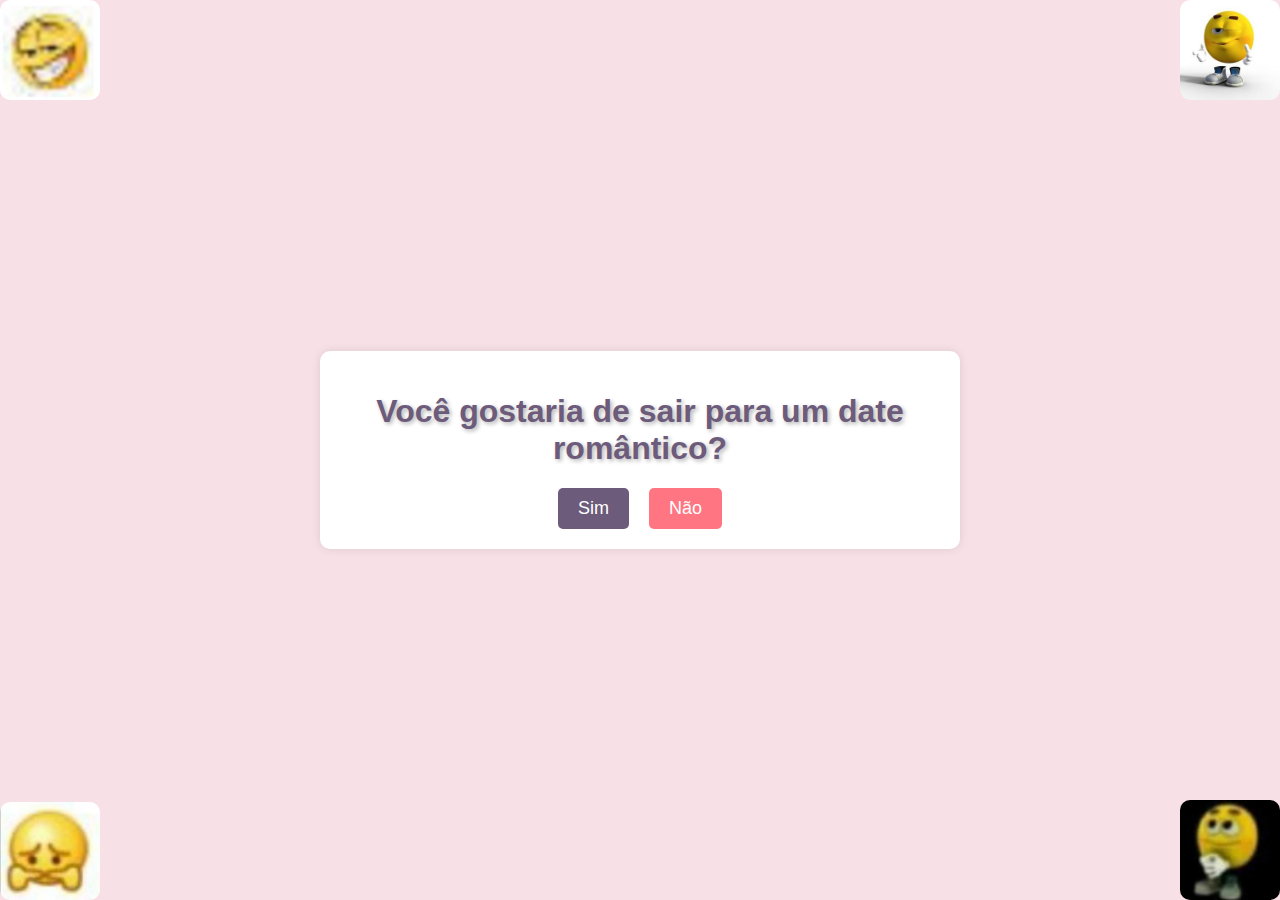
<file: ect.html>
<!DOCTYPE html>
<html lang="pt-br">
<head>
    <meta charset="UTF-8">
    <meta name="viewport" content="width=device-width, initial-scale=1.0">
    <title>Convite para um Date Romântico</title>
    <style>
        body {
            font-family: 'Segoe UI', Tahoma, Geneva, Verdana, sans-serif;
            background-color: #f7e0e6; /* Rosa suave */
            margin: 0;
            padding: 0;
            display: flex;
            justify-content: center;
            align-items: center;
            height: 100vh;
            position: relative; /* Adicionando posição relativa ao corpo */
        }

        .container {
            text-align: center;
            max-width: 600px;
            padding: 20px;
            background-color: #fff;
            border-radius: 10px;
            box-shadow: 0px 0px 10px rgba(0, 0, 0, 0.1);
            position: relative; /* Adicionando posição relativa ao contêiner */
        }

        .button.nao {
    background-color: #ff7582; /* Rosa intenso */
    position: fixed; /* Fixando a posição do botão */
}

        h1 {
            color: #6c5b7b; /* Roxo suave */
            text-shadow: 2px 2px 4px rgba(0, 0, 0, 0.3);
        }

        .button-container {
            display: flex;
            justify-content: center;
            gap: 20px;
            margin-top: 20px;
        }

        .button {
            background-color: #6c5b7b; /* Roxo suave */
            color: white;
            border: none;
            padding: 10px 20px;
            font-size: 18px;
            border-radius: 5px;
            cursor: pointer;
            transition: background-color 0.3s ease;
        }

        .button:hover {
            background-color: #a05195; /* Roxo mais intenso */
        }

        /* Estilo do botão "Não" */
        #botao_nao {
            background-color: #ff7582; /* Rosa intenso */
        }

        /* Estilo da imagem */
        .imagem {
            position: absolute;
            width: 100px; /* Ajuste o tamanho conforme necessário */
            height: auto;
            border-radius: 10px;
        }

        /* Posicionamento das imagens nos cantos */
        #imagem_top_esquerda {
            top: 0;
            left: 0;
        }

        #imagem_top_direita {
            top: 0;
            right: 0;
        }

        #imagem_bottom_esquerda {
            bottom: 0;
            left: 0;
        }

        #imagem_bottom_direita {
            bottom: 0;
            right: 0;
        }
    </style>
</head>
<body>
    <div class="container">
        <h1>Você gostaria de sair para um date romântico?</h1>
        <div class="button-container">
            <div class="button" onclick="responder('sim')">Sim</div>
            <div class="button" id="botao_nao" onmouseover="moverBotao()">Não</div>
        </div>
    </div>

    <!-- Adicionando imagens nos cantos -->
    <img class="imagem" id="imagem_top_esquerda" src="1.jpg" alt="Imagem Topo Esquerdo">
    <img class="imagem" id="imagem_top_direita" src="2.jpg" alt="Imagem Topo Direito">
    <img class="imagem" id="imagem_bottom_esquerda" src="3.jpg" alt="Imagem Rodapé Esquerdo">
    <img class="imagem" id="imagem_bottom_direita" src="4.jpg" alt="Imagem Rodapé Direito">
    
    
    <script>
        function responder(resposta) {
            if (resposta === 'sim') {
                window.location.href = "pagina2.html";
            } else {
                alert('Que pena! Talvez da próxima vez.');
            }
        }
        
        function moverBotao() {
            var botaoNao = document.getElementById('botao_nao');
            var novoTop = Math.random() * (window.innerHeight - botaoNao.clientHeight);
            var novoLeft = Math.random() * (window.innerWidth - botaoNao.clientWidth);
            botaoNao.style.transform = `translate(${novoLeft}px, ${novoTop}px)`;
            function moverBotao() {
    var botaoNao = document.querySelector('.button.nao');
    var novoTop = Math.random() * (window.innerHeight - botaoNao.clientHeight);
    var novoLeft = Math.random() * (window.innerWidth - botaoNao.clientWidth);
    // Limitando a posição do botão para ficar dentro da janela do navegador
    novoTop = Math.max(novoTop, 0);
    novoTop = Math.min(novoTop, window.innerHeight - botaoNao.clientHeight);
    novoLeft = Math.max(novoLeft, 0);
    novoLeft = Math.min(novoLeft, window.innerWidth - botaoNao.clientWidth);
    botaoNao.style.transform = `translate(${novoLeft}px, ${novoTop}px)`;
}

        }
    </script>
</body>
</file>
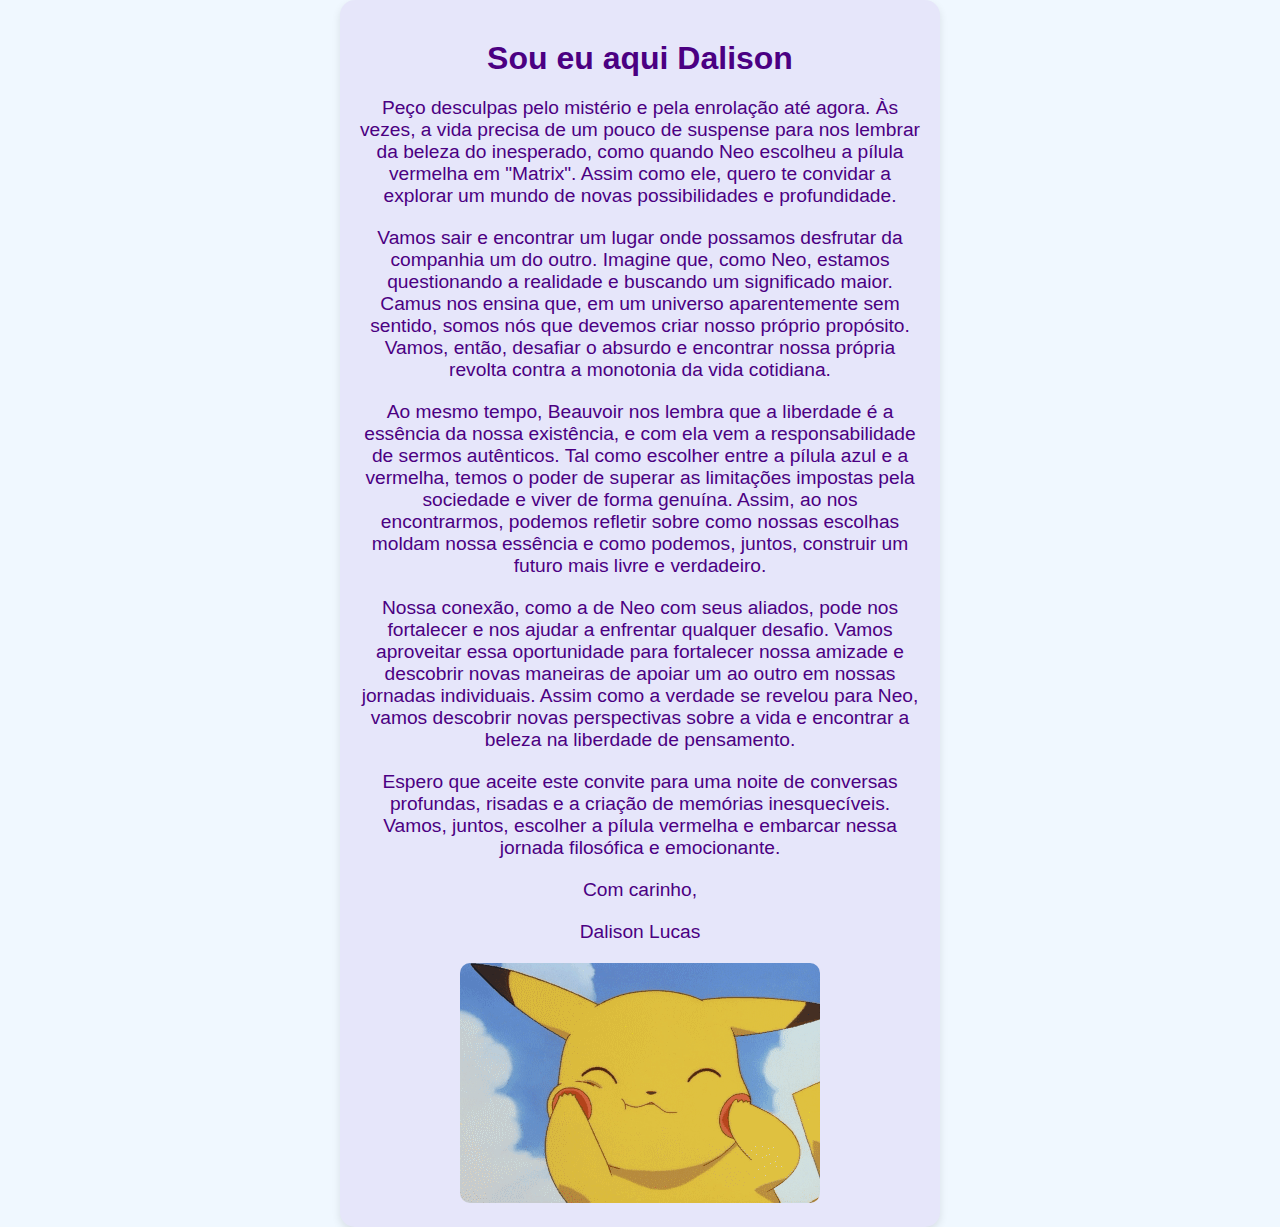
<file: final.html>
<!DOCTYPE html>
<html lang="pt-BR">
<head>
    <meta charset="UTF-8">
    <meta name="viewport" content="width=device-width, initial-scale=1.0">
    <title>hello</title>
    <style>
        body {
            font-family: 'Arial', sans-serif;
            background-color: #f0f8ff; /* Azul claro */
            color: #4b0082; /* Índigo */
            margin: 0;
            padding: 0;
            display: flex;
            justify-content: center;
            align-items: center;
            min-height: 100vh;
        }
        .container {
            text-align: center;
            background-color: #e6e6fa; /* Lavanda */
            padding: 20px;
            border-radius: 15px;
            box-shadow: 0 4px 8px rgba(0, 0, 0, 0.1);
            max-width: 600px;
            width: 90%;
            box-sizing: border-box;
        }
        .container img {
            max-width: 100%;
            height: auto;
            border-radius: 10px;
        }
        h1 {
            font-size: 2em;
            margin: 20px 0;
        }
        p {
            font-size: 1.2em;
            margin: 20px 0;
        }
    </style>
</head>
<body>
    <div class="container">
        <h1>Sou eu aqui Dalison</h1>
        
        <p>Peço desculpas pelo mistério e pela enrolação até agora. Às vezes, a vida precisa de um pouco de suspense para nos lembrar da beleza do inesperado, como quando Neo escolheu a pílula vermelha em "Matrix". Assim como ele, quero te convidar a explorar um mundo de novas possibilidades e profundidade.</p>
        <p>Vamos sair e encontrar um lugar onde possamos desfrutar da companhia um do outro. Imagine que, como Neo, estamos questionando a realidade e buscando um significado maior. Camus nos ensina que, em um universo aparentemente sem sentido, somos nós que devemos criar nosso próprio propósito. Vamos, então, desafiar o absurdo e encontrar nossa própria revolta contra a monotonia da vida cotidiana.</p>
        <p>Ao mesmo tempo, Beauvoir nos lembra que a liberdade é a essência da nossa existência, e com ela vem a responsabilidade de sermos autênticos. Tal como escolher entre a pílula azul e a vermelha, temos o poder de superar as limitações impostas pela sociedade e viver de forma genuína. Assim, ao nos encontrarmos, podemos refletir sobre como nossas escolhas moldam nossa essência e como podemos, juntos, construir um futuro mais livre e verdadeiro.</p>
        <p>Nossa conexão, como a de Neo com seus aliados, pode nos fortalecer e nos ajudar a enfrentar qualquer desafio. Vamos aproveitar essa oportunidade para fortalecer nossa amizade e descobrir novas maneiras de apoiar um ao outro em nossas jornadas individuais. Assim como a verdade se revelou para Neo, vamos descobrir novas perspectivas sobre a vida e encontrar a beleza na liberdade de pensamento.</p>
        <p>Espero que aceite este convite para uma noite de conversas profundas, risadas e a criação de memórias inesquecíveis. Vamos, juntos, escolher a pílula vermelha e embarcar nessa jornada filosófica e emocionante.</p>
        <p>Com carinho,</p>
        <p>Dalison Lucas</p>
        <img src="pikachu.gif" alt="Imagem Fofa">
    </div>
</body>
</html>
</file>
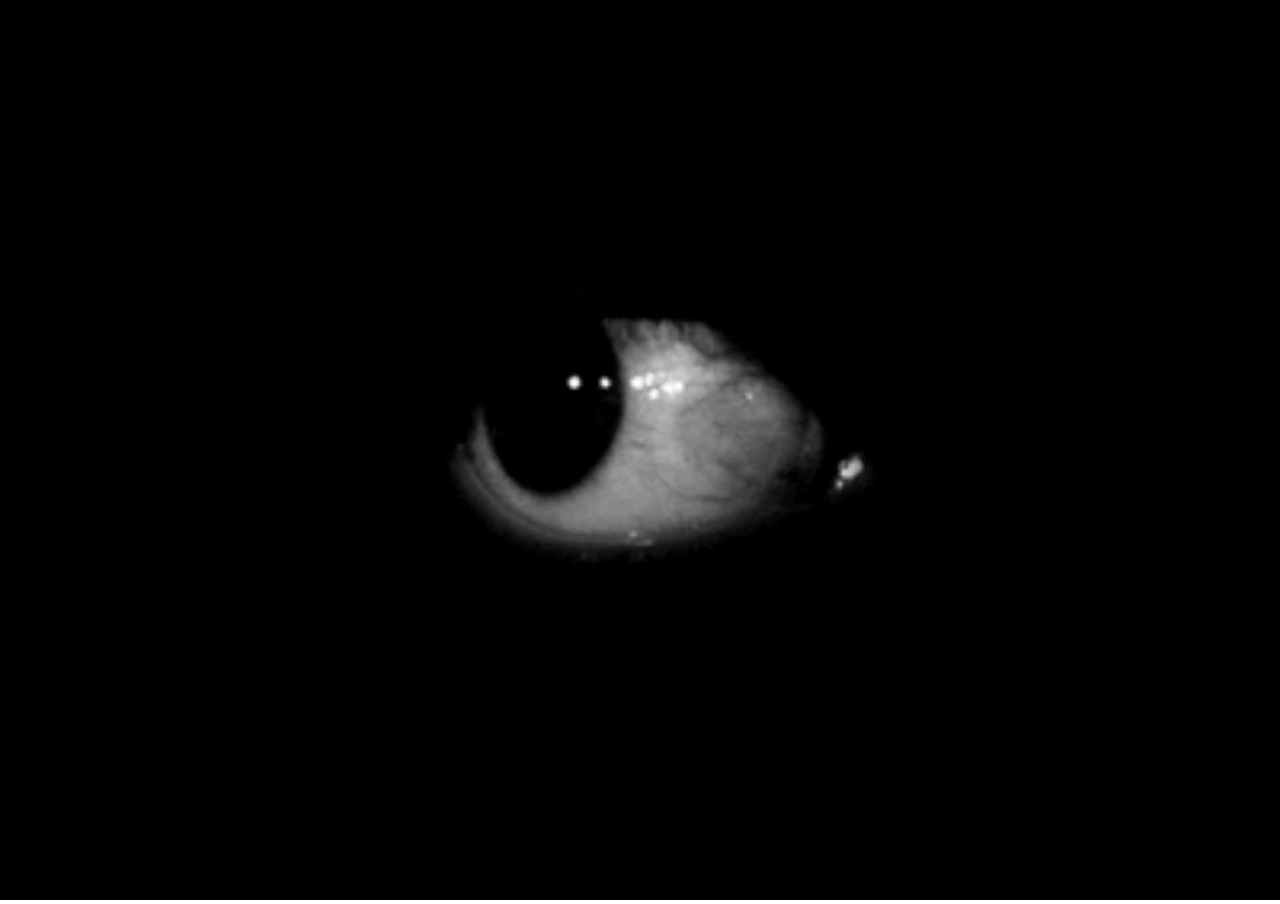
<file: olho.html>
<!DOCTYPE html>
<html lang="en">
<head>
    <meta charset="UTF-8">
    <meta name="viewport" content="width=device-width, initial-scale=1.0">
    <title>????????????????????</title>
    <style>
        body, html {
            margin: 0;
            padding: 0;
            height: 100%;
            overflow: hidden; /* Impede a barra de rolagem */
        }

        img {
            width: 100%;
            height: 100%;
            object-fit: cover; /* Faz a imagem cobrir todo o espaço disponível */
            animation: fadeOut 5s forwards; /* Animação para desvanecer após 5 segundos */
        }

        @keyframes fadeOut {
            0% { opacity: 1; }
            100% { opacity: 0; }
        }
    </style>
</head>
<body>
    <img src='olho.gif' alt="Imagem em Tela Cheia">
    <script>
        setTimeout(function(){
            window.location.href = "index2.html"; // Redireciona após 5 segundos
        }, 5000);
    </script>
</body>
</html>
</file>
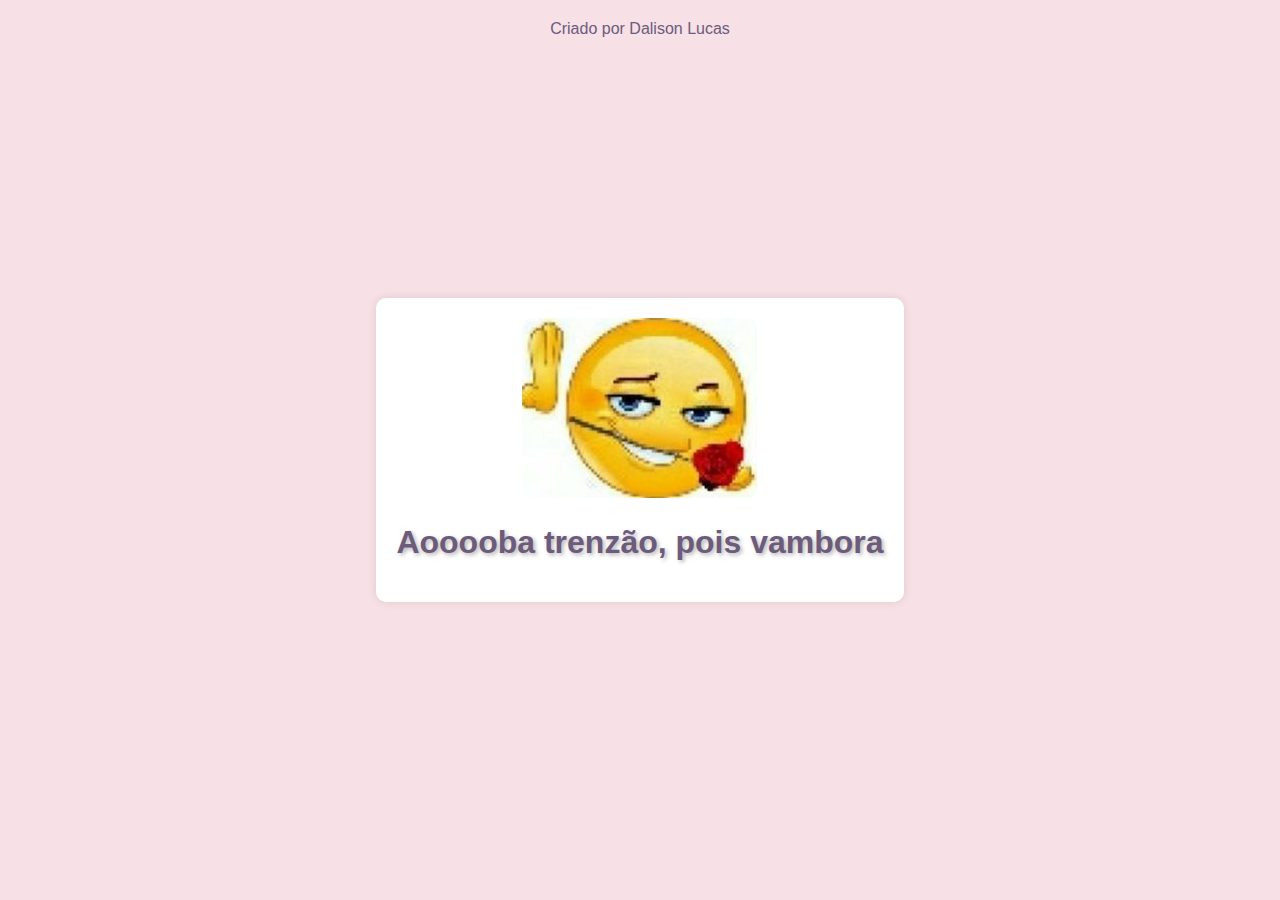
<file: pagina2.html>
<!DOCTYPE html>
<html lang="pt-br">
<head>
    <meta charset="UTF-8">
    <meta name="viewport" content="width=device-width, initial-scale=1.0">
    <title>Aooooba que bom que aceitou, pois vambora</title>
    <style>
        body {
            font-family: 'Segoe UI', Tahoma, Geneva, Verdana, sans-serif;
            background-color: #f7e0e6; /* Rosa suave */
            margin: 0;
            padding: 0;
            display: flex;
            justify-content: center;
            align-items: center;
            height: 100vh;
            position: relative; /* Adicionando posição relativa ao corpo */
        }

        .container {
            text-align: center;
            max-width: 600px;
            padding: 20px;
            background-color: #fff;
            border-radius: 10px;
            box-shadow: 0px 0px 10px rgba(0, 0, 0, 0.1);
            position: relative; /* Adicionando posição relativa ao contêiner */
        }

        h1 {
            color: #6c5b7b; /* Roxo suave */
            text-shadow: 2px 2px 4px rgba(0, 0, 0, 0.3);
        }

        .imagem {
            max-width: 100%;
            height: auto;
            border-radius: 10px;
        }

        footer {
            position: absolute;
            top: 20px; /* Ajustando a distância do topo */
            left: 50%;
            transform: translateX(-50%);
            color: #6c5b7b;
        }
    </style>
</head>
<body>
    <footer>Criado por Dalison Lucas</footer>
    <div class="container">
        <img class="imagem" src="sim.jpg" alt="Imagem">
        <h1>Aooooba trenzão, pois vambora</h1>
    </div>
    <audio autoplay loop>
        <source src="sim.mp3" type="audio/mpeg">
        Seu navegador não suporta o elemento de áudio.
    </audio>
</body>
</html>
</file>
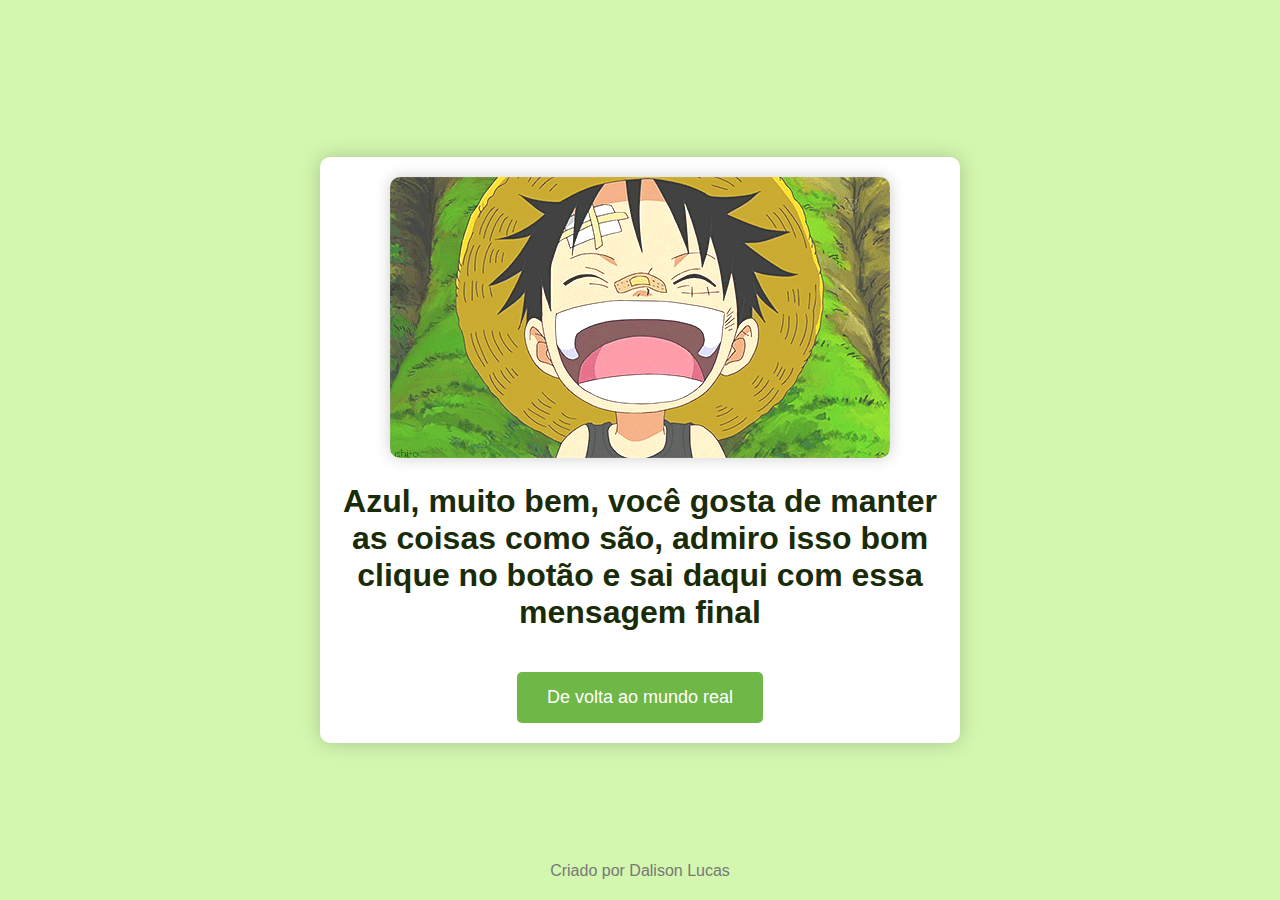
<file: pagina3.html>
<!DOCTYPE html>
<html lang="pt-br">
<head>
    <meta charset="UTF-8">
    <meta name="viewport" content="width=device-width, initial-scale=1.0">
    <title>Alegria na Natureza</title>
    <style>
        body {
            font-family: Arial, sans-serif;
            background-color: #d3f7af; /* Verde claro */
            margin: 0;
            padding: 0;
            display: flex;
            justify-content: center;
            align-items: center;
            height: 100vh;
            color: #333; /* Cinza escuro */
            position: relative;
        }

        .container {
            text-align: center;
            max-width: 600px;
            padding: 20px;
            background-color: #ffffff; /* Branco */
            border-radius: 10px;
            box-shadow: 0px 0px 20px rgba(0, 0, 0, 0.2);
            position: relative;
        }

        h1 {
            color: #1a2b07; /* Verde escuro */
        }

        .imagem {
            max-width: 100%;
            height: auto;
            border-radius: 10px;
            box-shadow: 0px 0px 15px rgba(0, 0, 0, 0.2);
        }

        footer {
            position: absolute;
            bottom: 20px;
            left: 50%;
            transform: translateX(-50%);
            color: #777; /* Cinza médio */
        }

        .reveal-button {
            background-color: #6fb746; /* Verde */
            color: #fff; /* Branco */
            border: none;
            padding: 15px 30px;
            font-size: 18px;
            cursor: pointer;
            border-radius: 5px;
            margin-top: 20px;
            transition: all 0.3s ease;
            position: relative;
            overflow: hidden;
        }

        .reveal-button::before {
            content: '';
            position: absolute;
            top: 0;
            left: 50%;
            width: 300%;
            height: 300%;
            background: rgba(255, 255, 255, 0.2); /* Branco transparente */
            transform: translateX(-50%) translateY(-100%);
            transition: all 0.3s ease;
        }

        .reveal-button:hover::before {
            transform: translateX(-50%) translateY(0);
        }

        .reveal-button:active {
            background-color: #5c9c3c; /* Verde escuro */
        }

        .reveal-button:focus {
            outline: none;
        }

        @keyframes shake {
            0% { transform: translate(1px, 1px) rotate(0deg); }
            10% { transform: translate(-1px, -2px) rotate(-1deg); }
            20% { transform: translate(-3px, 0px) rotate(1deg); }
            30% { transform: translate(3px, 2px) rotate(0deg); }
            40% { transform: translate(1px, -1px) rotate(1deg); }
            50% { transform: translate(-1px, 2px) rotate(-1deg); }
            60% { transform: translate(-3px, 1px) rotate(0deg); }
            70% { transform: translate(3px, 1px) rotate(-1deg); }
            80% { transform: translate(-1px, -1px) rotate(1deg); }
            90% { transform: translate(1px, 2px) rotate(0deg); }
            100% { transform: translate(1px, -2px) rotate(-1deg); }
        }

        .container.shake {
            animation: shake 0.5s;
            animation-iteration-count: infinite;
        }
    </style>
</head>
<body>
    <footer>Criado por Dalison Lucas</footer>
    <div class="container" id="container">
        <img class="imagem" src="luffy.gif" alt="Imagem de Alegria na Natureza">
        <h1>Azul, muito bem, você gosta de manter as coisas como são, admiro isso bom clique no botão e sai daqui com essa mensagem final</h1>
        <button class="reveal-button" onclick="reveal()">De volta ao mundo real</button>
    </div>

    <script>
        function reveal() {
            const container = document.getElementById('container');
            container.classList.add('shake');
            setTimeout(() => {
                window.location.href = 'load.html';
            }, 1000); // Tempo de animação antes de redirecionar
        }
    </script>
</body>
</html>
</file>
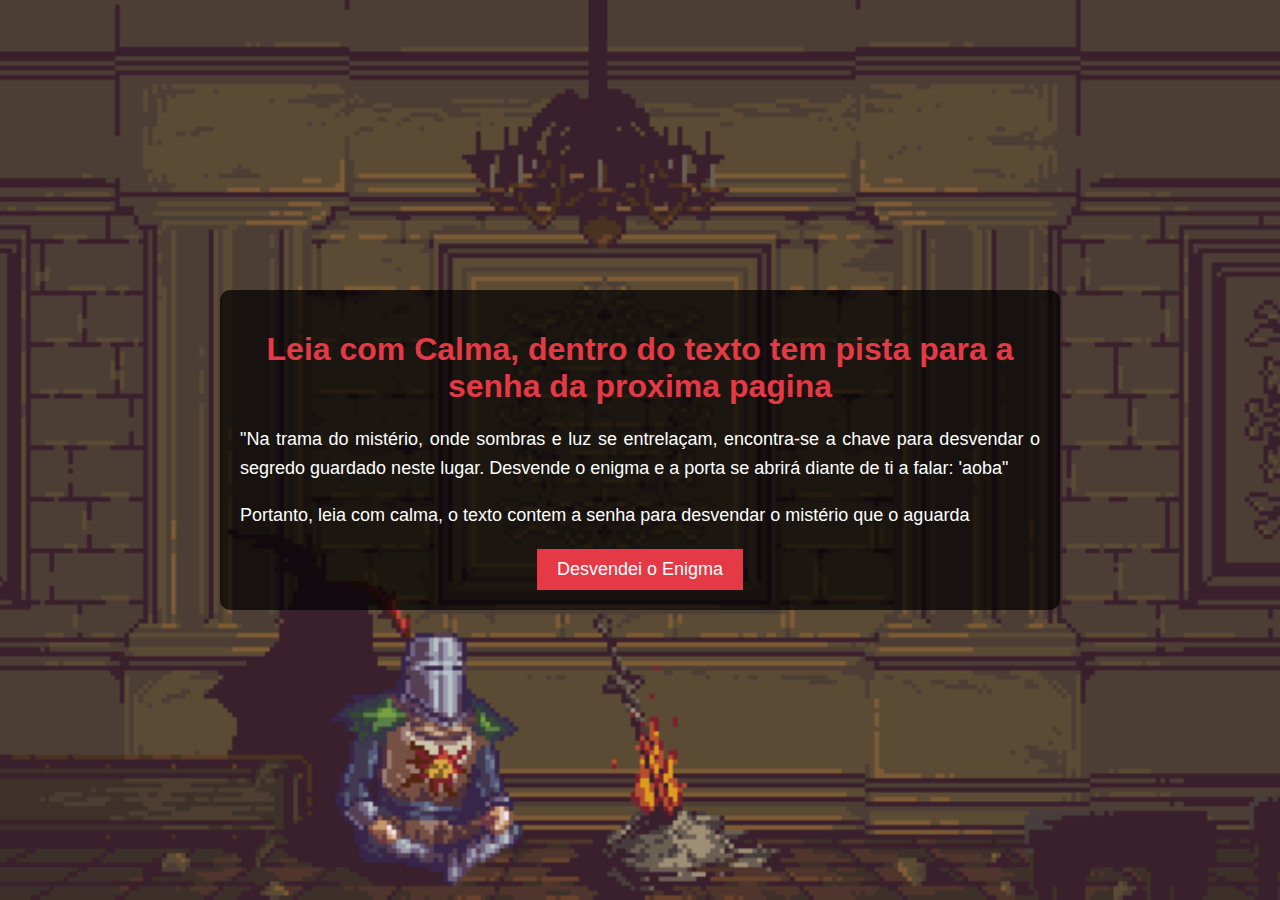
<file: red.html>
<!DOCTYPE html>
<html lang="pt-br">
<head>
    <meta charset="UTF-8">
    <meta name="viewport" content="width=device-width, initial-scale=1.0">
    <title>Leia com Calma ou Não Entenderá o Enigma</title>
    <style>
        body {
            font-family: Arial, sans-serif;
            background: url('dark.gif') no-repeat center center fixed; /* Adicione a imagem de fundo */
            background-size: cover; /* Garante que a imagem cubra toda a página */
            color: #fff; /* Branco */
            margin: 0;
            padding: 0;
            display: flex;
            justify-content: center;
            align-items: center;
            height: 100vh;
        }

        .container {
            max-width: 800px;
            padding: 20px;
            text-align: justify;
            background-color: rgba(0, 0, 0, 0.7); /* Fundo semi-transparente para o texto */
            border-radius: 10px; /* Cantos arredondados */
        }

        h1 {
            color: #e63946; /* Vermelho sangue */
            text-align: center;
            margin-bottom: 20px;
        }

        p {
            line-height: 1.6;
            font-size: 18px;
        }

        button {
            background-color: #e63946; /* Vermelho sangue */
            color: #fff; /* Branco */
            border: none;
            padding: 10px 20px;
            font-size: 18px;
            cursor: pointer;
            transition: background-color 0.3s ease;
            display: block; /* Transforma o botão em um elemento de bloco */
            margin: 20px auto 0; /* Margem automática nas laterais para centralizar */
        }

        button:hover {
            background-color: #c4313d; /* Vermelho mais escuro */
        }
    </style>
</head>
<body>
    <div class="container">
        <h1>Leia com Calma, dentro do texto tem pista para a senha da proxima pagina</h1>
    
        <p>
            "Na trama do mistério, onde sombras e luz se entrelaçam, encontra-se a chave para desvendar o segredo guardado neste lugar. Desvende o enigma e a porta se abrirá diante de ti a falar: 'aoba" 

        </p>
        <p>
            Portanto, leia com calma, o texto contem a senha para desvendar o mistério que o aguarda
        </p>
        <button onclick="window.location.href = 'senha.html';">Desvendei o Enigma</button>
    </div>
</body>
</html>
</file>
